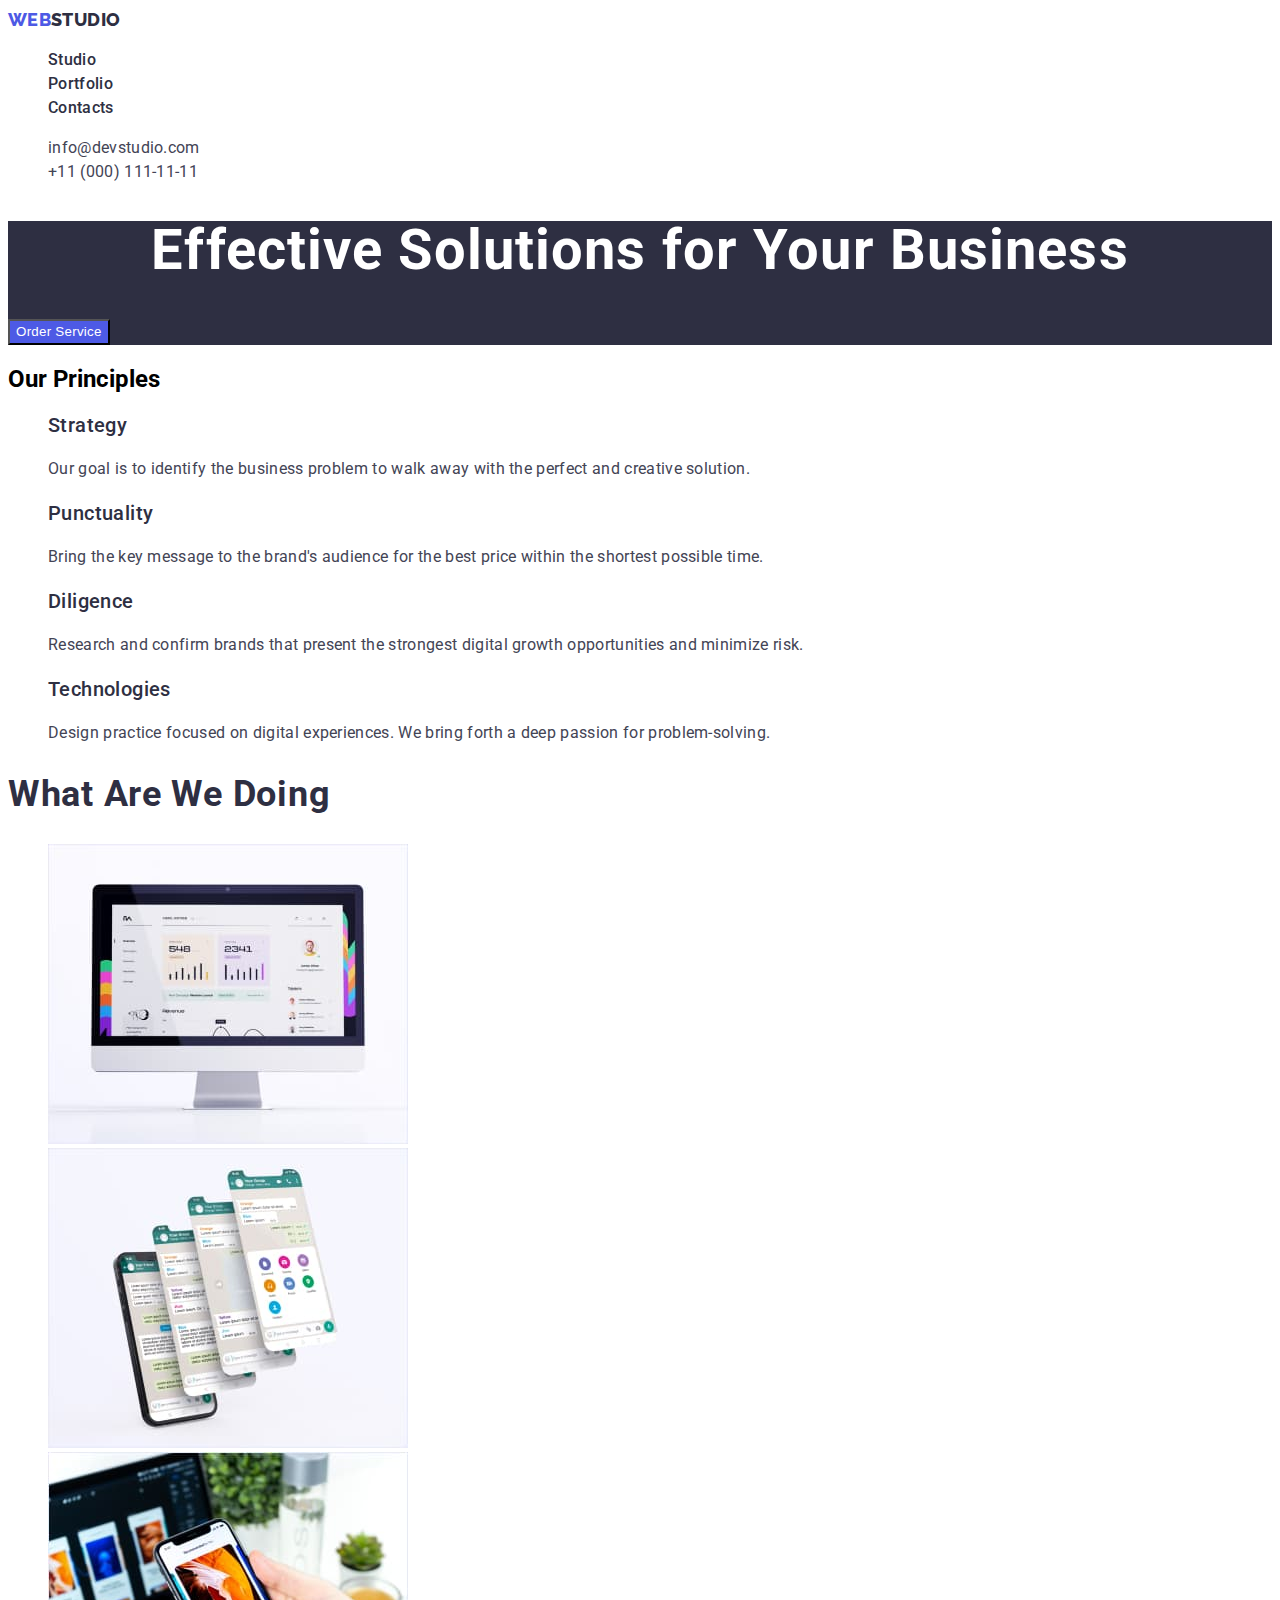
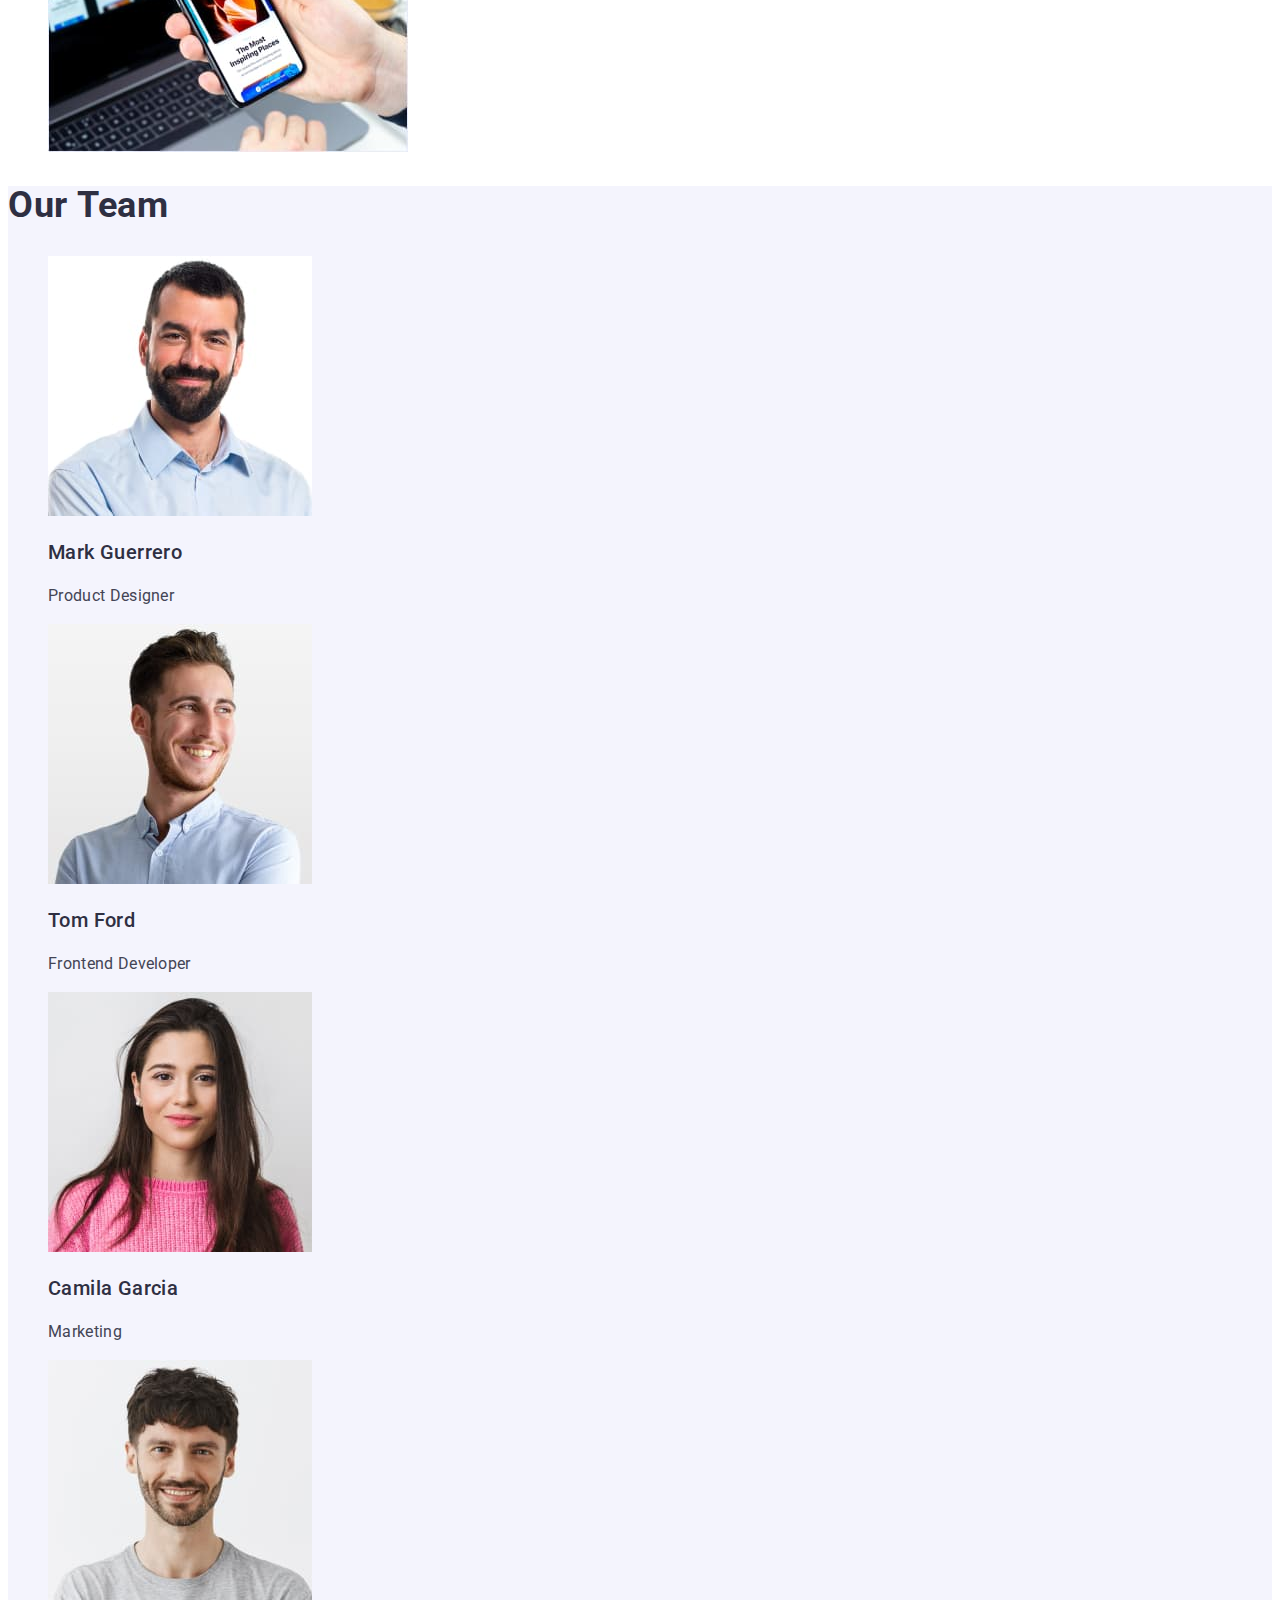
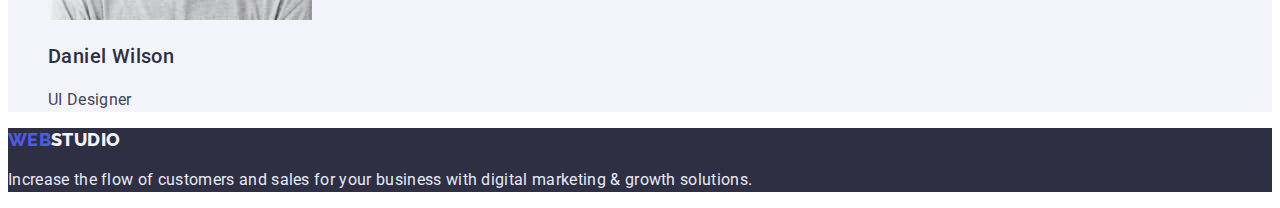
<file: index.html>
<!DOCTYPE html>
<html lang="en">
<head>
    <meta charset="UTF-8">
    <meta http-equiv="X-UA-Compatible" content="IE=edge">
    <meta name="viewport" content="width=device-width, initial-scale=1.0">
    <title>live</title>
    <link rel="preconnect" href="https://fonts.googleapis.com"><link rel="preconnect" href="https://fonts.gstatic.com" crossorigin><link href="https://fonts.googleapis.com/css2?family=Raleway:wght@800&family=Roboto:wght@400;500;700&display=swap" rel="stylesheet">
    <link rel="stylesheet" href="./css/styles.css">
</head>
<body>
    <header>
        <nav>
            <a href="" class="logo-header link"><span class="logo"> Web</span>Studio</a>
        <ul class="link list">
            <li><a href=""class="nav-link link">Studio</a></li>
            <li><a href="./portfolio.html"class="nav-link link">Portfolio</a></li>
            <li><a href=""class="nav-link link">Contacts</a></li>
        </ul>
        </nav>
        <address>
            <ul class="list">
                <li><a href="mailto:info@devstudio.com" class="address-link link">info@devstudio.com</a></li>
                <li><a href="tel:+110001111111" class="address-link link">+11 (000) 111-11-11</a></li>
            </ul>
        </address>
    </header>
    <main>
        <section class="hero">
            <h1 class="hero-title">Effective Solutions for Your Business</h1>
            <button type="button" class="primary-button">Order Service</button>
        </section>
        <section class="primary-section">
            <h2>Our Principles</h2>
            <ul class="list">
                <li><h3 class="section-suptext">Strategy</h3><p class="section-text">Our goal is to identify the business problem to walk away with the perfect and creative solution. </p></li>
                <li><h3 class="section-suptext">Punctuality</h3><p class="section-text">Bring the key message to the brand's audience for the best price within the shortest possible time.</p></li>
                <li><h3 class="section-suptext">Diligence</h3><p class="section-text">Research and confirm brands that present the strongest digital growth opportunities and minimize risk.</p></li>
                <li><h3 class="section-suptext">Technologies</h3><p class="section-text">Design practice focused on digital experiences. We bring forth a deep passion for problem-solving.</p></li>
            </ul>
        </section>
        <section class="primary-section">
            <h2 class="section-title">What are we doing</h2>
            <ul class="list">
                <li><img src="./images/route1.jpg" alt="monoblock pc" width="360"></li>
                <li><img src="./images/route2.jpg" alt="smartphone" width="360"></li>
                <li><img src="./images/route3.jpg" alt="smartphone and laptop" width="360"></li>
            </ul>
        </section>
        <section class="secondary-section">
            <h2 class="section-title">Our Team</h2>
            <ul class="list">
                <li> <img src="./images/img1.jpg" alt="man with black beard" width="264">
                <h3 class="section-suptext">Mark Guerrero</h3>
                <p class="section-text">Product Designer</p></li>
                <li> <img src="./images/img2.jpg" alt="man" width="264">
                <h3 class="section-suptext">Tom Ford</h3>
                <p class="section-text">Frontend Developer</p></li>
                <li> <img src="./images/img3.jpg" alt="woman" width="264">
                <h3 class="section-suptext">Camila Garcia</h3>
                <p class="section-text">Marketing</p></li>
                <li> <img src="./images/img4.jpg" alt="man in a t-shirt" width="264">
                <h3 class="section-suptext">Daniel Wilson</h3>
                <p class="section-text">UI Designer</p></li>
            </ul>
        </section>
    </main>
    <footer class="footer">
        <a href="./index.html" class="logo-footer link"><span class="logo"> Web</span>Studio</a>
        <p class="footer-text">Increase the flow of customers and sales for your business with digital marketing & growth solutions.</p>
    </footer>
</body>
</html>
</file>
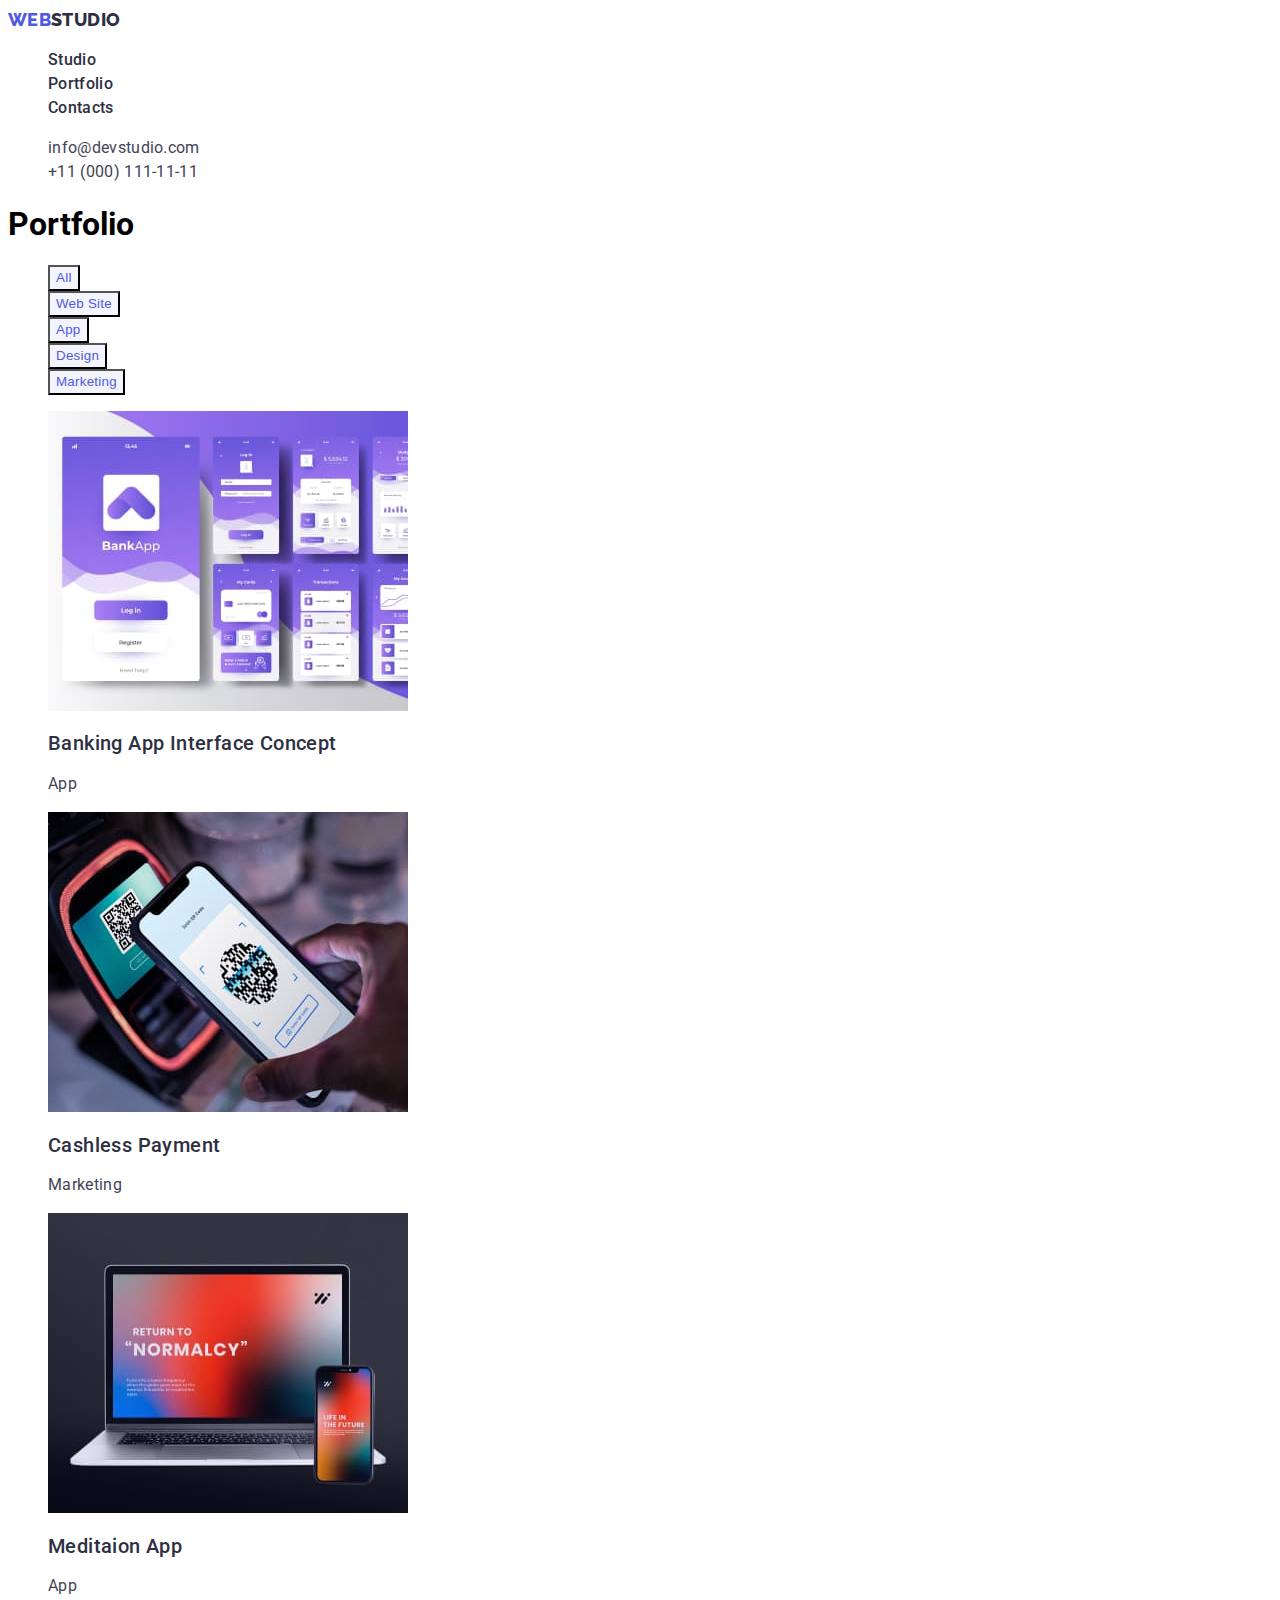
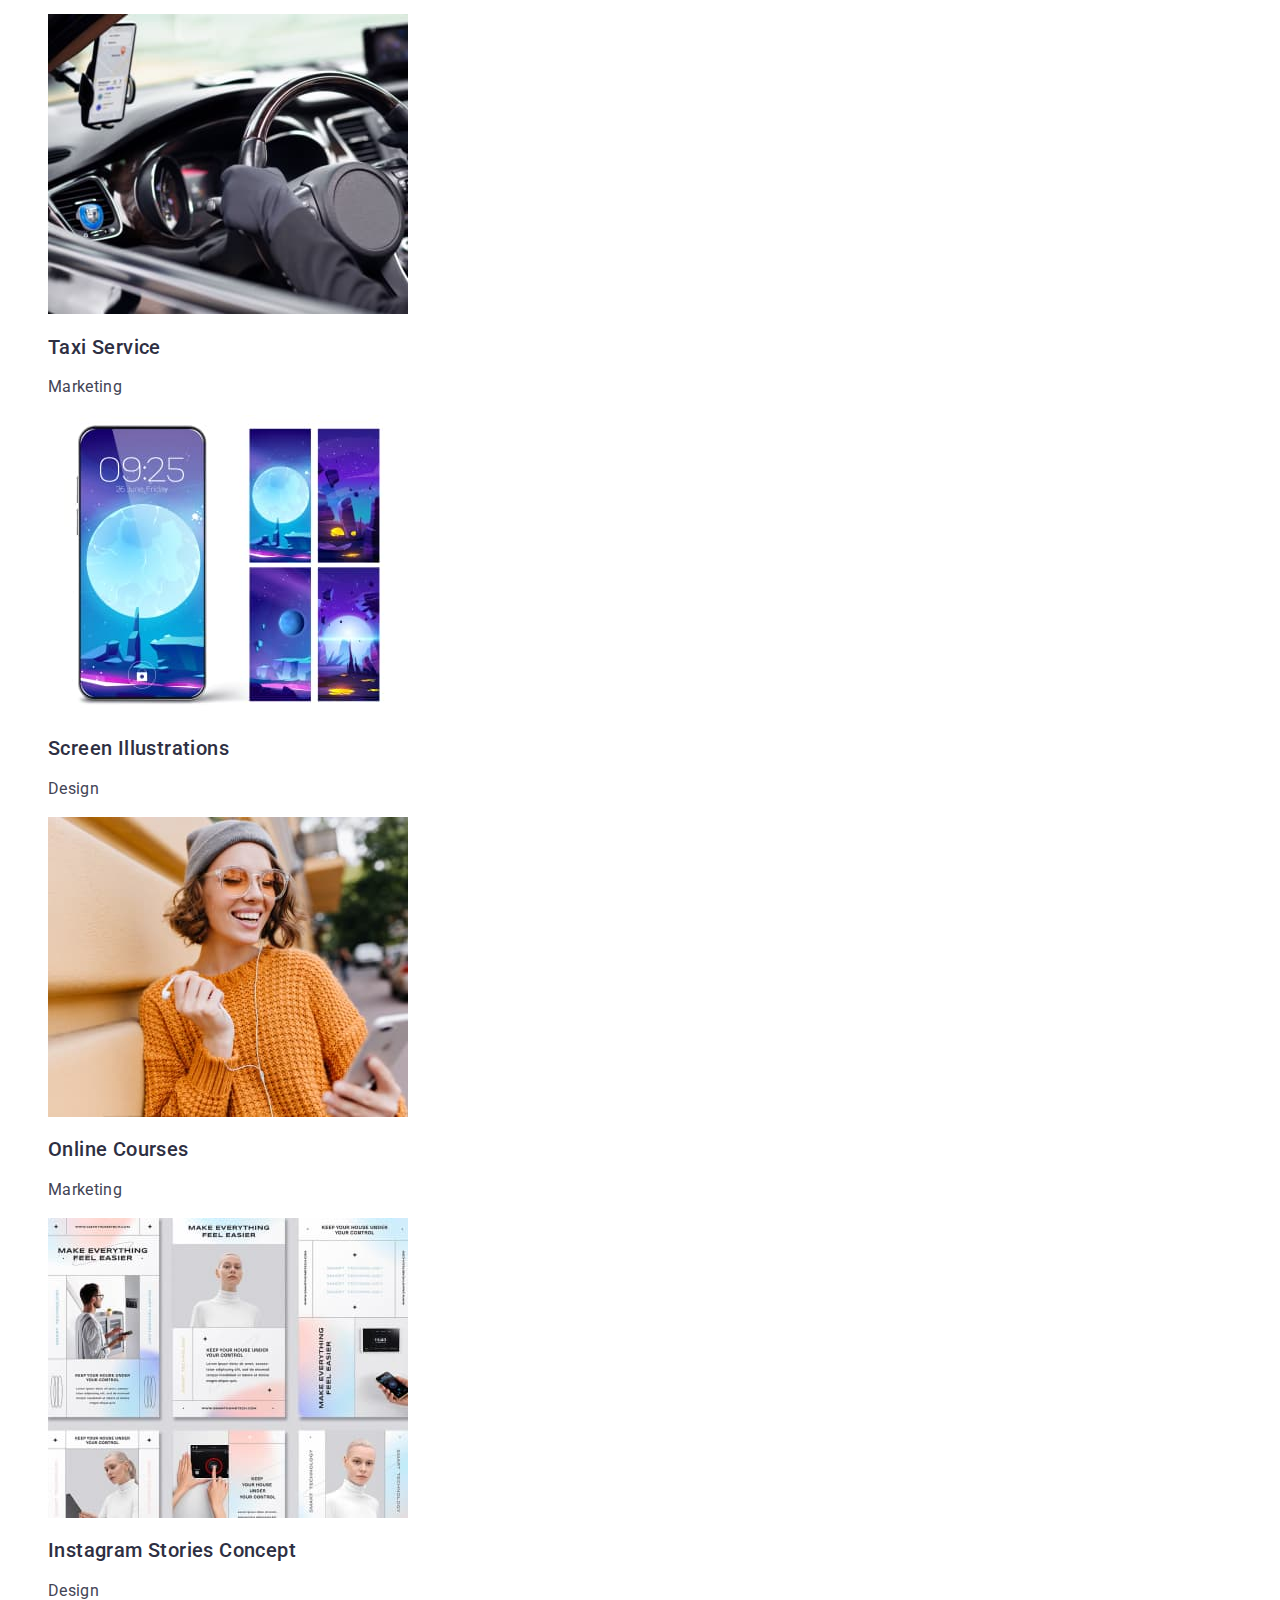
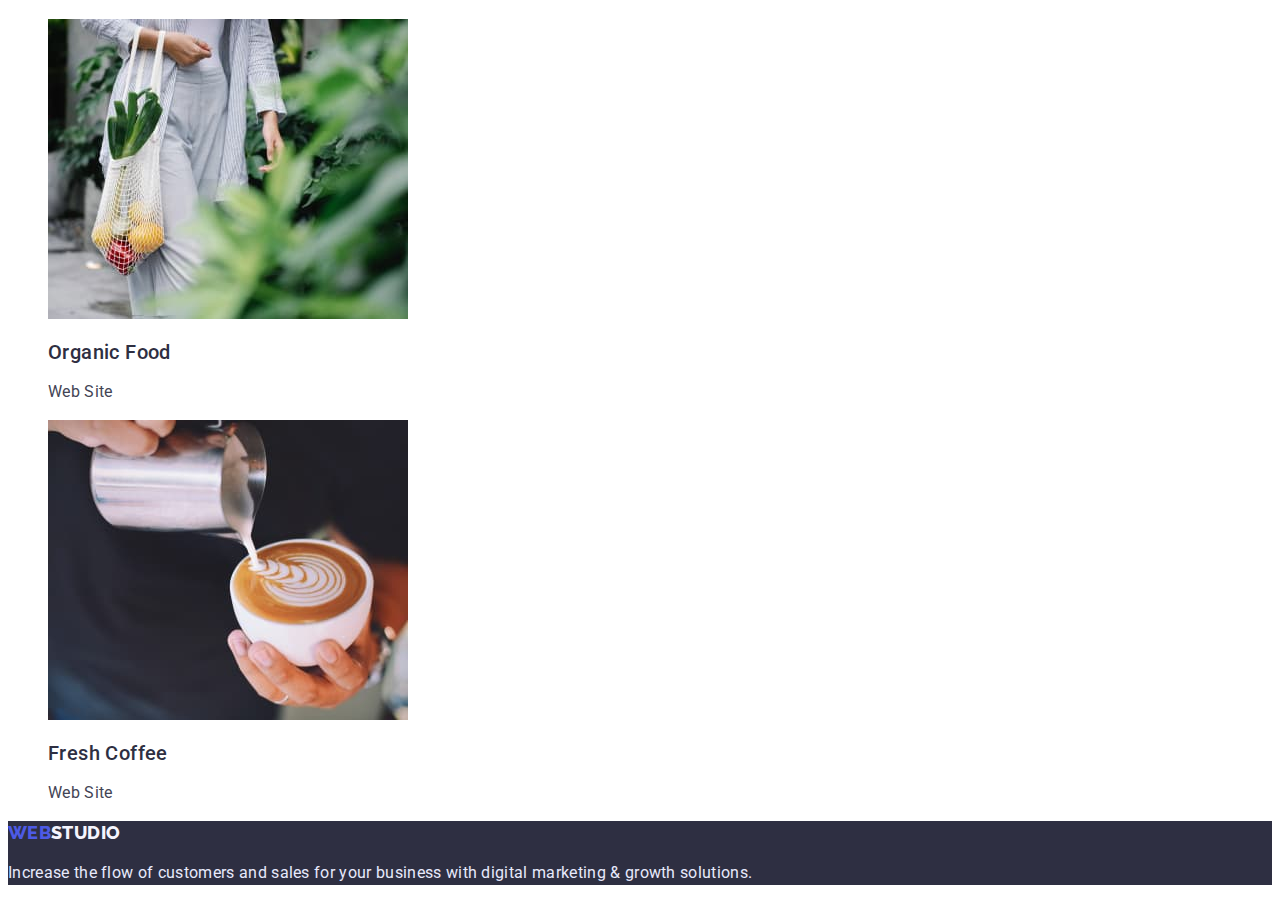
<file: portfolio.html>
<!DOCTYPE html>
<html lang="en">
<head>
    <meta charset="UTF-8">
    <meta http-equiv="X-UA-Compatible" content="IE=edge">
    <meta name="viewport" content="width=device-width, initial-scale=1.0">
    <title>live</title>
    <link rel="preconnect" href="https://fonts.googleapis.com"><link rel="preconnect" href="https://fonts.gstatic.com" crossorigin><link href="https://fonts.googleapis.com/css2?family=Raleway:wght@800&family=Roboto:wght@400;500;700&display=swap" rel="stylesheet">
    <link rel="stylesheet" href="./css/styles.css">
</head>
<body>
    <header>
        <nav>
            <a href="" class="logo-header link"><span class="logo"> Web</span>Studio</a>
        <ul class="link list">
            <li><a href=""class="nav-link link">Studio</a></li>
            <li><a href="./index.html"class="nav-link link">Portfolio</a></li>
            <li><a href=""class="nav-link link">Contacts</a></li>
        </ul>
        </nav>
        <address>
            <ul class="list">
                <li><a href="mailto:info@devstudio.com" class="address-link link">info@devstudio.com</a></li>
                <li><a href="tel:+110001111111" class="address-link link">+11 (000) 111-11-11</a></li>
            </ul>
        </address>
    </header>
    <main>
    <section class="primary-section">
        <h1>Portfolio</h1>
        <ul class="list">
            <li><button type="button" class="secondary-button">All</button></li>
            <li><button type="button" class="secondary-button">Web Site</button></li>
            <li><button type="button" class="secondary-button">App</button></li>
            <li><button type="button" class="secondary-button">Design</button></li>
            <li><button type="button" class="secondary-button">Marketing</button></li>
        </ul>
        <ul class="list">
            <li><img src="./images/pf1.jpg" alt="many desktops" width="360"><h2 class="section-suptext">Banking App Interface Concept</h2><p class="section-text">App</p></li>
            <li><img src="./images/pf2.jpg" alt="smartphone payment" width="360"><h2 class="section-suptext">Cashless Payment</h2><p class="section-text">Marketing</p></li>
            <li><img src="./images/pf3.jpg" alt="laptop and smartphone" width="360"><h2 class="section-suptext">Meditaion App</h2><p class="section-text">App</p></li>
            <li><img src="./images/pf4.jpg" alt="steering wheel" width="360"><h2 class="section-suptext">Taxi Service</h2><p class="section-text">Marketing</p></li>
            <li><img src="./images/pf5.jpg" alt="different smartphone desktop illustrations" width="360"><h2 class="section-suptext">Screen Illustrations</h2><p class="section-text">Design</p></li>
            <li><img src="./images/pf6.jpg" alt="girl with glasses and hat" width="360"><h2 class="section-suptext">Online Courses</h2><p class="section-text">Marketing</p></li>
            <li><img src="./images/pf7.jpg" alt="Instagram Stories" width="360"><h2 class="section-suptext">Instagram Stories Concept</h2><p class="section-text">Design</p></li>
            <li><img src="./images/pf8.jpg" alt="string bag with vegetables" width="360"><h2 class="section-suptext">Organic Food</h2><p class="section-text">Web Site</p></li>
            <li><img src="./images/pf9.jpg" alt="coffee in a cup" width="360"><h2 class="section-suptext">Fresh Coffee</h2><p class="section-text">Web Site</p></li>
        </ul>
    </section>
    </main>
    <footer class="footer">
        <a href="./index.html" class="logo-footer link"><span class="logo"> Web</span>Studio</a>
        <p class="footer-text">Increase the flow of customers and sales for your business with digital marketing & growth solutions.</p>
    </footer>
</body>
</html>
</file>
<file: css/styles.css>
/* кольори */
:root {
    --logo-text-color: #4D5AE5;
    --title-text-color: #2E2F42;
    --text-color: #434455;
    --hero-text-color: #FFFFFF;
    --footer-logo-color: #F4F4FD;
    --footer-text-color: #E7E9FC;
    --hover-text-color: #FFFFFF;

    --primary-background: #FFFFFF;
    --button-hero-background: #4D5AE5;
    --secondary-background: #F4F4FD;
    --footer-background: #2E2F42;
    --hover-background: #404BBF;
}
/* додадково */
.list {
    list-style: none;
}
.link {
    text-decoration: none;
}
/* класи */
body {
    background-color: var(--primary-background);
    font-family: 'Roboto', 'sans-serif';
    font-size: 16px;
}
.logo {
    color: var(--logo-text-color);
    
}
.logo-header {
    color: var(--title-text-color);
    font-family: 'Raleway', 'sans-serif';
    font-weight: 800;
    font-size: 18px;
    line-height: 1.33;
    letter-spacing: 0.02em;
    text-transform: uppercase;
}
.nav-link {
    color: var(--title-text-color);
    font-weight: 500;
    line-height: 1.5;
    letter-spacing: 0.02em;
}
.address-link {
    color: var(--text-color);
    line-height: 1.5;
    letter-spacing: 0.02em;
    font-style: normal;
}
.nav-link:hover,
.nav-link:focus,
.address-link:hover,
.address-link:focus {
    color: var(--logo-text-color)
}
.hero {
    background-color: var(--footer-background);
}
.hero-title {
    color: var(--hero-text-color);
    font-size: 56px;
    line-height: 1.07;
    letter-spacing: 0.02em;
    text-align: center;
}
.primary-button {
    color: var(--hero-text-color);
    background-color: var(--button-hero-background);
    font-weight: 500;
    line-height: 1.5;
    letter-spacing: 0.02em;
    cursor: pointer;
}
.secondary-button {
    color: var(--logo-text-color);
    background-color: var(--secondary-background);
    font-weight: 500;
    line-height: 1.5;
    letter-spacing: 0.02em;
    text-align: center;
    cursor: pointer;
}
.secondary-button:hover,
.secondary-button:focus {
    color: var(--hover-text-color);
    background-color: var(--hover-background);
}
.primary-section {
    background-color: var(--primary-background);
}
.secondary-section {
    background-color: var(--secondary-background);
}
.section-title {
    color: var(--title-text-color);
    font-size: 36px;
    line-height: 1.11;
    letter-spacing: 0.02em;
    text-transform: capitalize;
} 
.section-suptext {
    color: var(--title-text-color);
    font-weight: 500;
    font-size: 20px;
    line-height: 1.2;
    letter-spacing: 0.02em;
}
.section-text {
    color: var(--text-color);
    line-height: 1.5;
    letter-spacing: 0.02em;
}
.footer {
    background-color: var(--footer-background);
}
.logo-footer {
    color: var(--footer-logo-color);
    font-family: 'Raleway', 'sans-serif';
    font-weight: 800;
    font-size: 18px;
    line-height: 1.33;
    letter-spacing: 0.02em;
    text-transform: uppercase;
}
.footer-text {
    color: var(--footer-text-color);
    line-height: 1.5;
    letter-spacing: 0.02em;
}
/* Avtark maid it */
</file>
